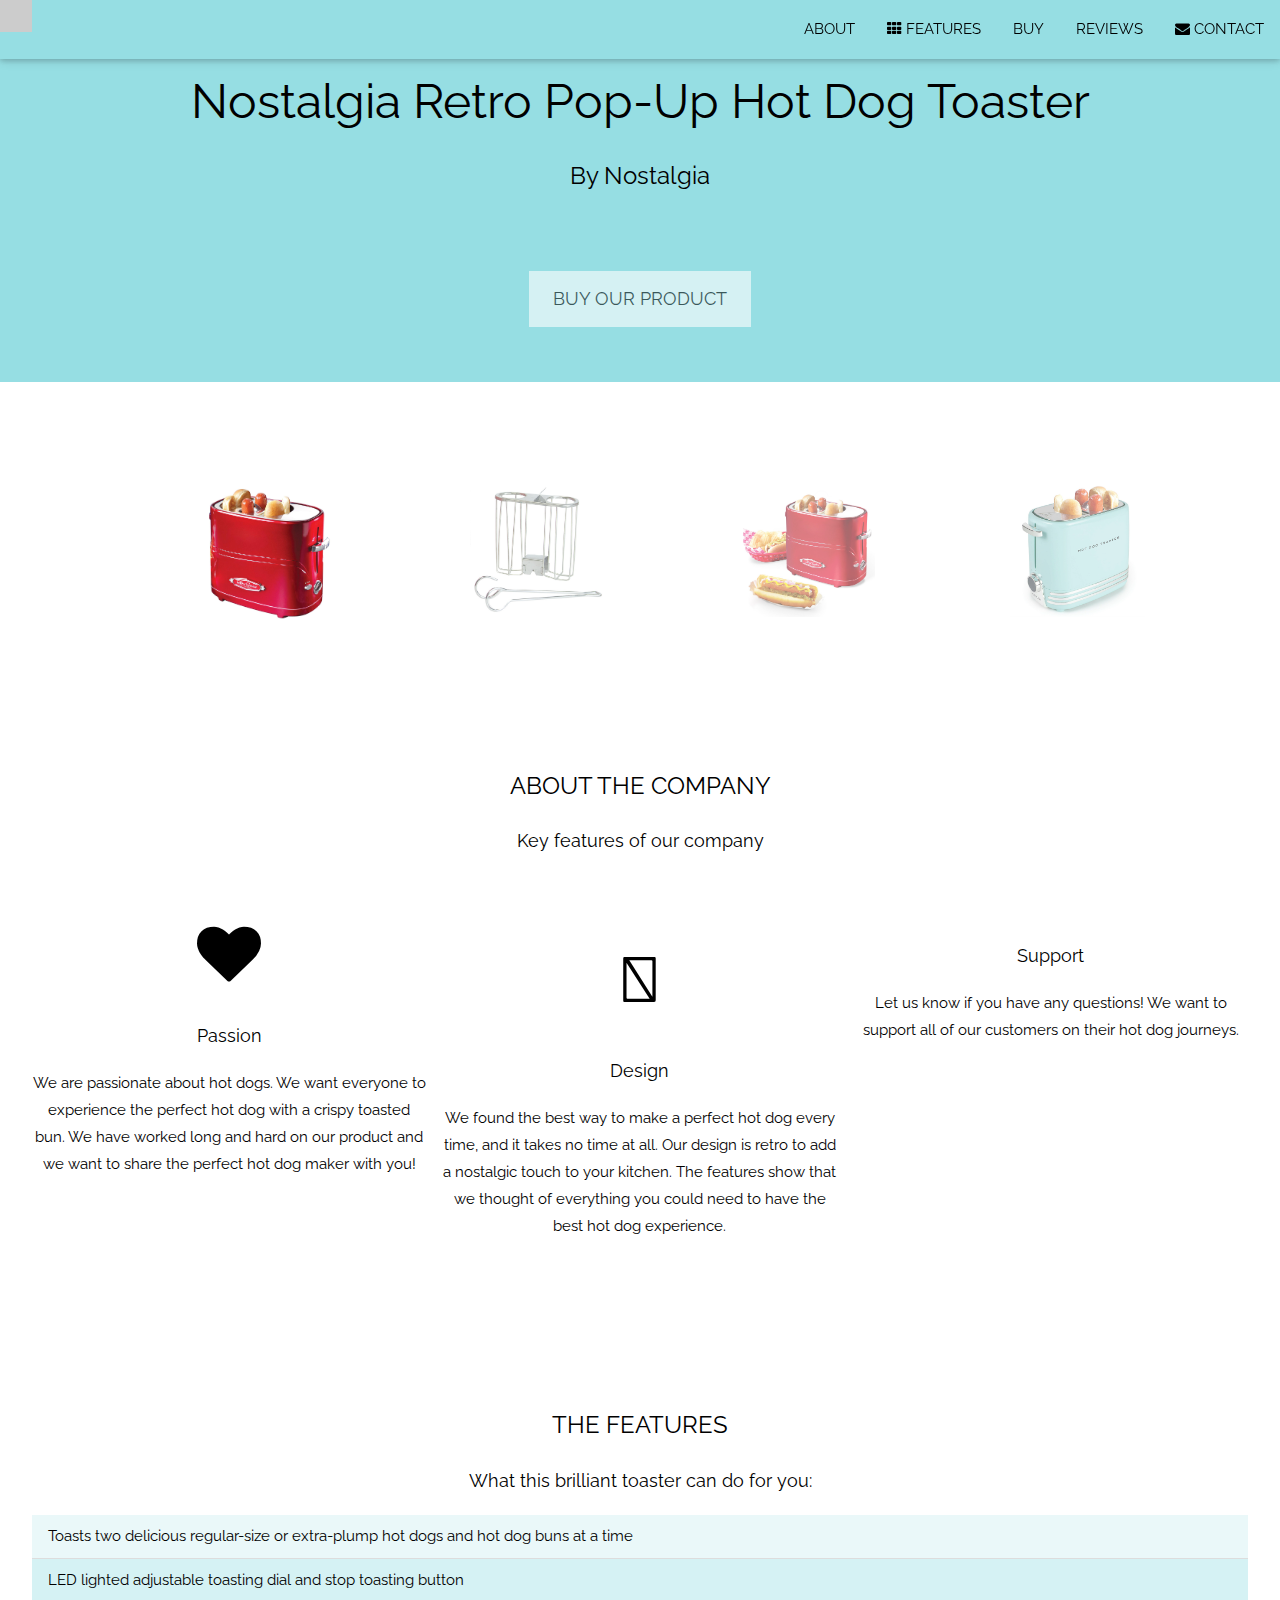
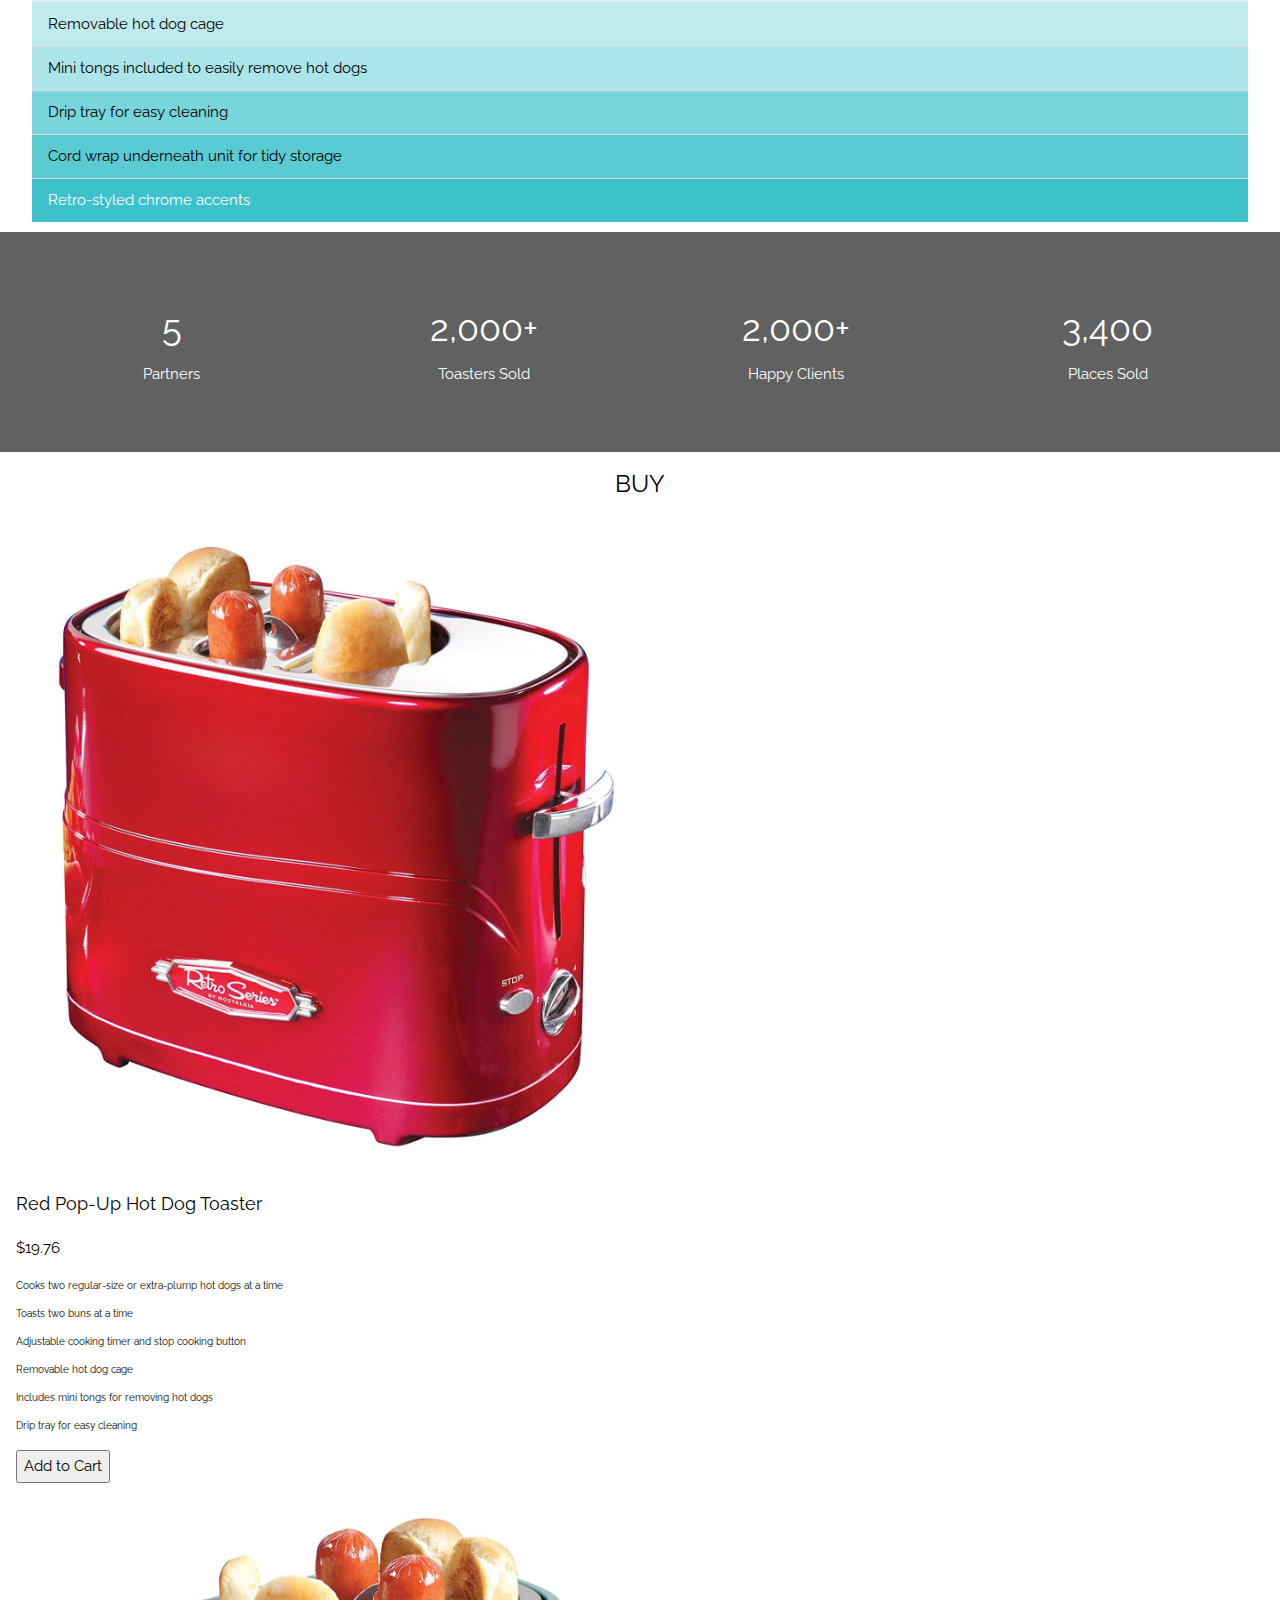
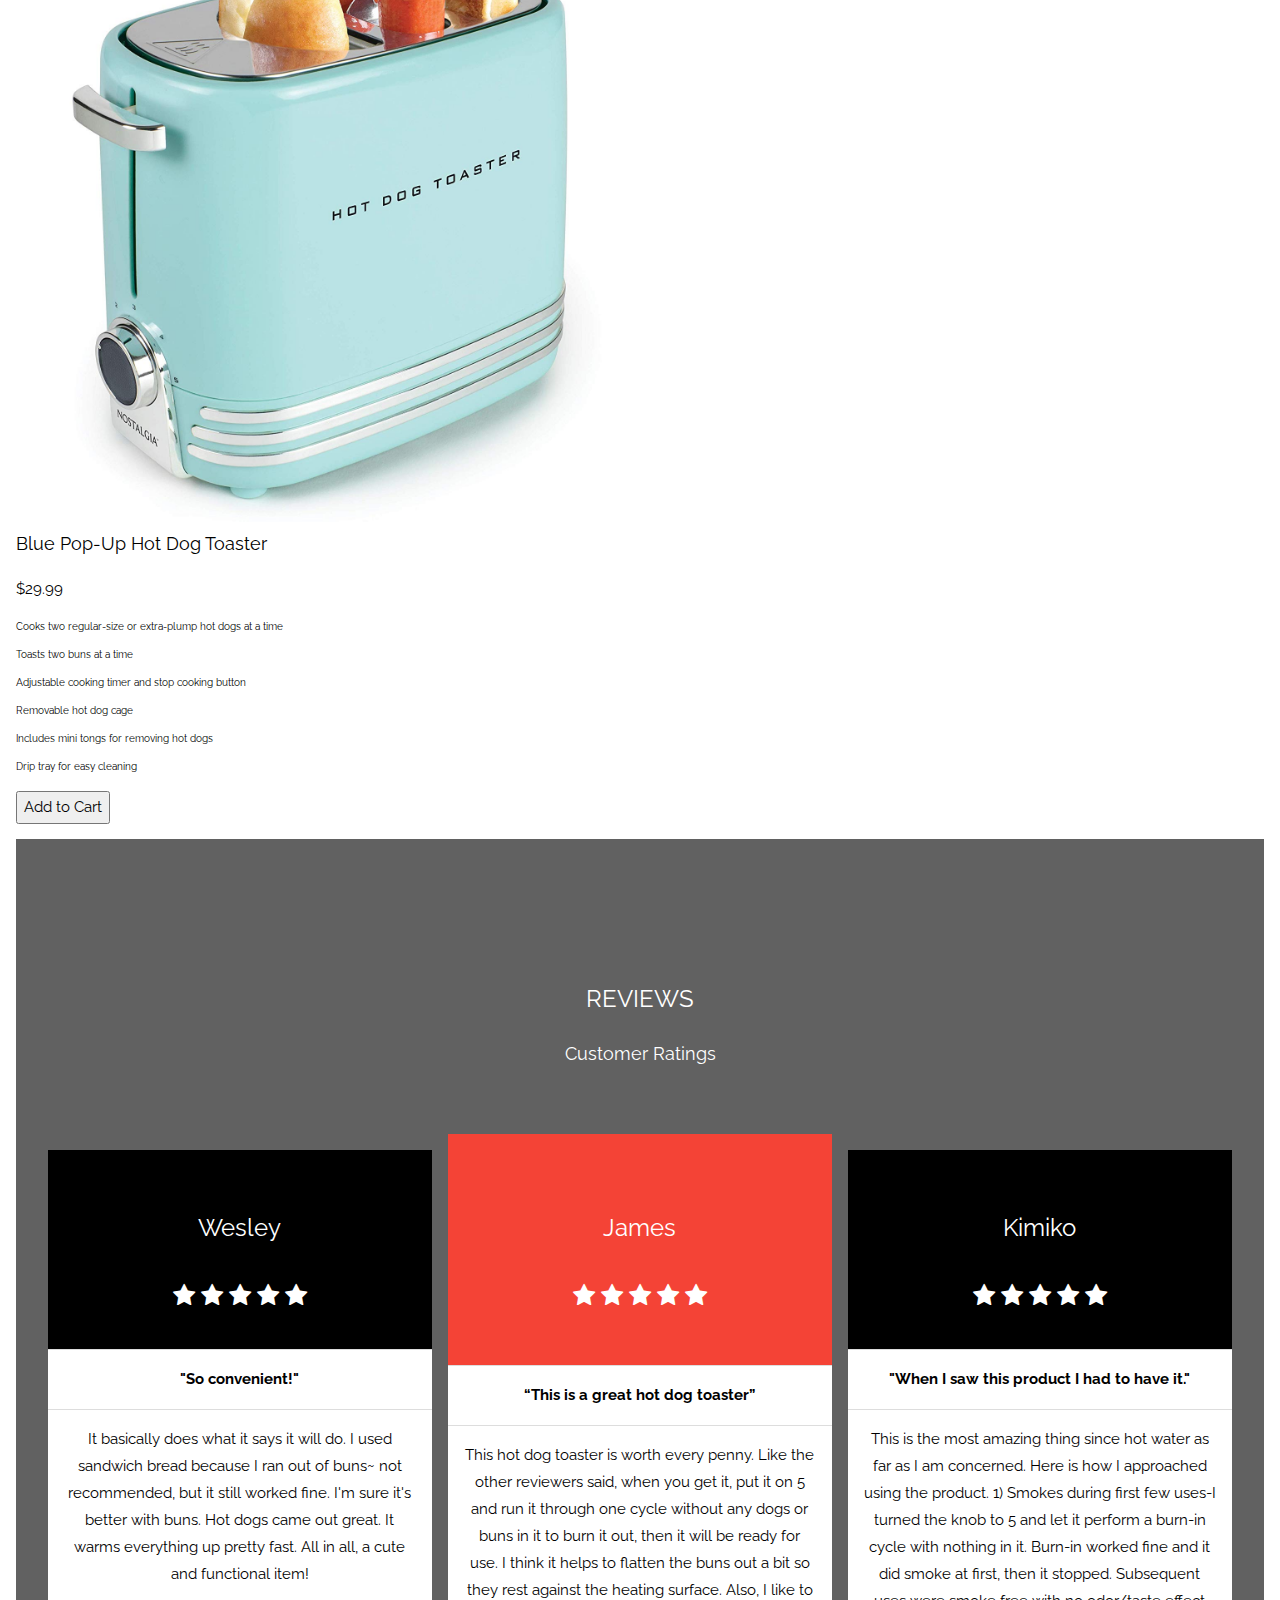
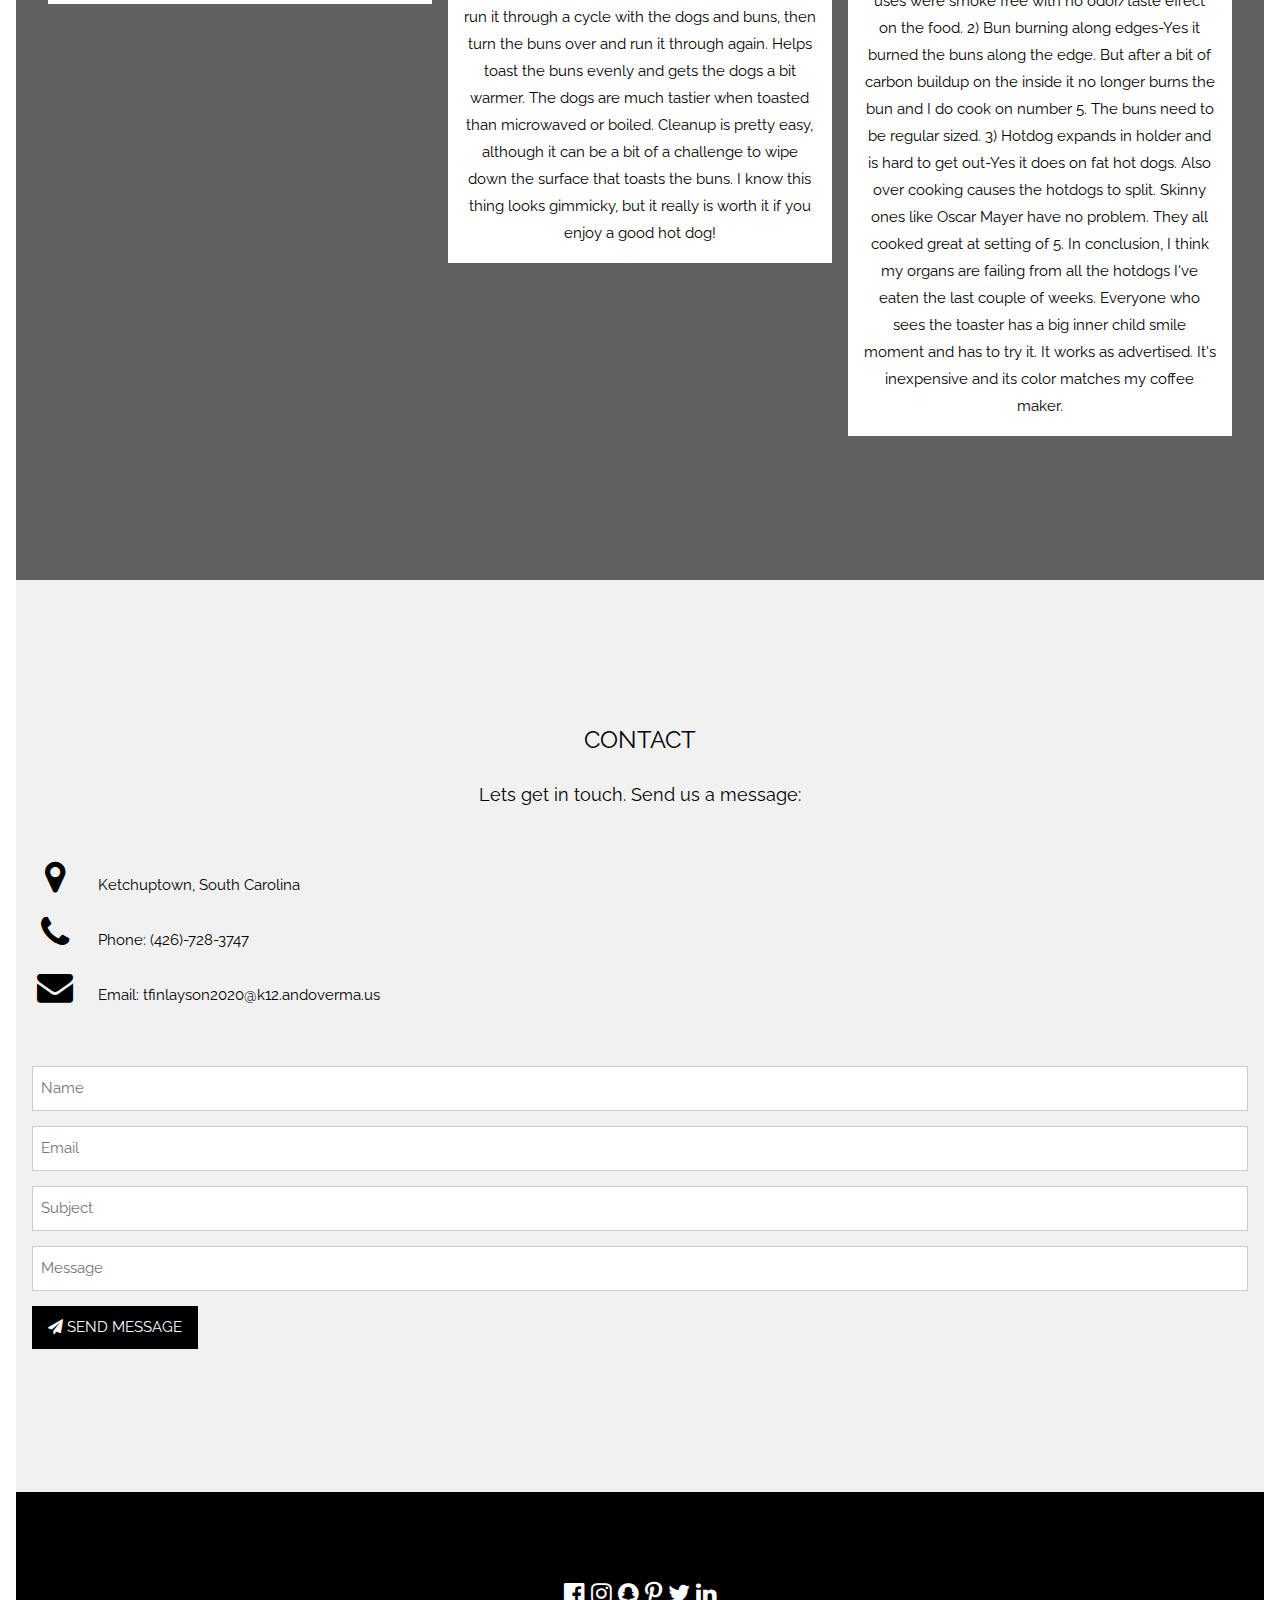
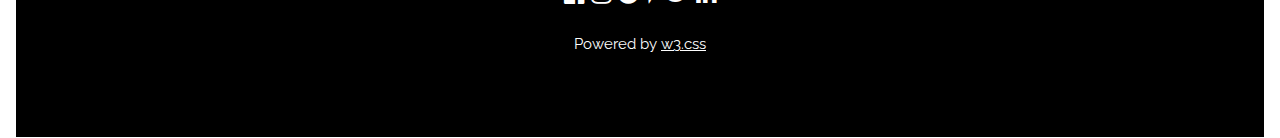
<file: index.html>
<!DOCTYPE html>
<html>

    <head>
        <title>W3.CSS Template</title>
        <meta charset="UTF-8">
        <meta name="viewport" content="width=device-width, initial-scale=1">
        <!-- w3.css -->
        <link rel="stylesheet" href="https://www.w3schools.com/w3css/4/w3.css">
        <!-- Google Fonts -->
        <link rel="stylesheet" href="https://fonts.googleapis.com/css?family=Raleway">
        <!-- custom css -->
        <link rel="stylesheet" href="css/style-004.css">
        <!-- Font Awesome -->
        <link rel="stylesheet" href="https://cdnjs.cloudflare.com/ajax/libs/font-awesome/4.7.0/css/font-awesome.min.css">
        <link rel="stylesheet" href="https://use.fontawesome.com/releases/v5.7.0/css/all.css" integrity="sha384-lZN37f5QGtY3VHgisS14W3ExzMWZxybE1SJSEsQp9S+oqd12jhcu+A56Ebc1zFSJ" crossorigin="anonymous">

    </head>
    <body>
        <!-- Navbar (sit on top) -->
        <div class="w3-top">
            <div class="w3-bar w3-theme w3-card" id="myNavbar">
                <a href="#home" class="w3-bar-item w3-button w3-wide"><i class="fas fa-hotdog"></i></a>

                <!-- Right-sided navbar links -->
                <div class="w3-right w3-hide-small">
                    <a href="#about" class="w3-bar-item w3-button"><i class="fas fa-hotdog"></i>ABOUT</a>
                    <a href="#features" class="w3-bar-item w3-button"><i class="fa fa-th"></i> FEATURES</a>
                    <a href="#buy" class="w3-bar-item w3-button"><i class="fas fa-dollar-sign"></i> BUY</a>
                    <a href="#pricing" class="w3-bar-item w3-button"><i class="fas fa-pencil-alt"></i> REVIEWS</a>
                    <a href="#contact" class="w3-bar-item w3-button"><i class="fa fa-envelope"></i> CONTACT</a>
                </div>

                <!-- Hide right-floated links on small screens and replace them with a menu icon -->

                <a href="javascript:void(0)" class="w3-bar-item w3-button w3-right w3-hide-large w3-hide-medium" onclick="w3_open()">
                    <i class="fa fa-bars"></i>
                </a>
            </div>
        </div>

        <!-- Header -->
        <header class="w3-container w3-theme w3-padding" id="myHeader">
            <i onclick="w3_open()" class="fa fa-bars w3-xlarge w3-button w3-theme"></i> 
            <div class="w3-center">
                <h4 class="w3-xxxlarge  w3-animate-zoom";>Nostalgia Retro Pop-Up Hot Dog Toaster</h4>
                <h1 class="w3-xlarge w3-animate-bottom">By Nostalgia</h1>
                <div class="w3-padding-32">
                    <p><a href="#buy" class="w3-button w3-white w3-padding-large w3-large w3-margin-top w3-opacity w3-hover-opacity-off">BUY OUR PRODUCT</a></p>
                </div>
            </div>
        </header>

        <!-- Sidebar on small screens when clicking the menu icon -->
        <nav class="w3-top w3-sidebar w3-bar-block w3-black w3-card w3-animate-left w3-hide-medium w3-hide-large" style="display:none" id="mySidebar">
            <a href="javascript:void(0)" onclick="w3_close()" class="w3-bar-item w3-button w3-large w3-padding-16">Close ×</a>
            <a href="#about" onclick="w3_close()" class="w3-bar-item w3-button">ABOUT</a>
            <a href="#features" onclick="w3_close()" class="w3-bar-item w3-button">FEATURES</a>
            <a href="#buy" onclick="w3_close()" class="w3-bar-item w3-button">BUY</a>
            <a href="#pricing" onclick="w3_close()" class="w3-bar-item w3-button">REVIEWS</a>
            <a href="#contact" onclick="w3_close()" class="w3-bar-item w3-button">CONTACT</a>
        </nav>

        <header style="margin-top: 100px; margin-left: 200px;">
            <div class="row">

             <!-- Images used to open the lightbox -->
<div class="row">
  <div class="w3-col l3">
                    <img class="demo w3-opacity; zoom" src="img/hotdogtoasterred-header.jpg" style="width:50%; height: 50%; cursor:pointer"; onclick="openModal(1);currentSlide(1)" class="hover-shadow cursor">
                </div>
  <div class="w3-col l3">
                    <img class="demo w3-opacity; zoom" src="img/hotdog%20toaster%203.jpg" style="width:50%; height: 50%; cursor:pointer"; onclick="openModal(2);currentSlide(2)" class="hover-shadow cursor">
                </div>
  <div class="w3-col l3">
                    <img class="demo w3-opacity; zoom" src="img/hotdogtoasterredddd.jpg" style="width:50%; height: 50%; cursor:pointer"; onclick="openModal(3);currentSlide(3)" class="hover-shadow cursor">
                </div>
   <div class="w3-col l3">
                    <img class="demo w3-opacity; zoom" src="img/blue%20hot%20dog%20toaster%20part%204.jpg" style="width:50%; height: 50%; cursor:pointer"; onclick="openModal(3);currentSlide(3)" class="hover-shadow cursor">
                </div>
</div>
                <!-- The Modal/Lightbox -->
<div id="myModal" class="modal">
  <span class="close cursor" onclick="closeModal()">&times;</span>
  <div class="modal-content">

    <div class="mySlides">
      <div class="numbertext">1 / 4</div>
      <img src="img/hotdogtoasterred-header.jpg" style="width:100%">
    </div>

    <div class="mySlides">
      <div class="numbertext">2 / 4</div>
      <img src="img/hotdog%20toaster%203.jpg" style="width:100%">
    </div>

    <div class="mySlides">
      <div class="numbertext">3 / 4</div>
      <img src="img/hotdogtoasterredddd.jpg" style="width:100%">
    </div>

    <div class="mySlides">
      <div class="numbertext">4 / 4</div>
      <img src="img/blue%20hot%20dog%20toaster%20part%204.jpg" style="width:100%">
    </div>
<!-- Next/previous controls -->
    <a class="prev" onclick="plusSlides(-1)">&#10094;</a>
    <a class="next" onclick="plusSlides(1)">&#10095;</a>

    <!-- Caption text -->
    <div class="caption-container">
      <p id="caption"></p>
    </div>

    <!-- Thumbnail image controls -->
    <div class="column">
      <img class="demo" src="img/hotdogtoasterred-header.jpg" onclick="currentSlide(1)" alt="Red Hot Dog Toaster"; width="50%">
    </div>

    <div class="column">
      <img class="demo" src="img/hotdog%20toaster%203.jpg" onclick="currentSlide(2)" alt="Tongs and inside"; width="50%">
    </div>

    <div class="column">
      <img class="demo" src="img/hotdogtoasterredddd.jpg" onclick="currentSlide(3)" alt="Finsihed Hot Dog"; width="50%">
    </div>

    <div class="column">
      <img class="demo" src="img/blue%20hot%20dog%20toaster%20part%204.jpg" onclick="currentSlide(4)" alt="Blue Hot Dog Toaster"; width="50%">
    </div>
  </div>
</div>
            </div></header>

        <!-- About Section -->
        <div class="w3-container" style="padding:128px 16px" id="about">
            <h3 class="w3-center">ABOUT THE COMPANY</h3>
            <p class="w3-center w3-large">Key features of our company</p>
            <div class="w3-row-padding w3-center" style="margin-top:64px">
                <div class="w3-third">
                    <i class="fa fa-heart w3-margin-bottom w3-jumbo"></i>
                    <p class="w3-large">Passion</p>
                    <p>We are passionate about hot dogs. We want everyone to experience the perfect hot dog with a crispy toasted bun. We have worked long and hard on our product and we want to share the perfect hot dog maker with you!</p>
                </div>
                <div class="w3-third">
                    <i class="fas fa-puzzle-piece w3-margin-bottom w3-jumbo"></i>
                    <p class="w3-large">Design</p>
                    <p>We found the best way to make a perfect hot dog every time, and it takes no time at all. Our design is retro to add a nostalgic touch to your kitchen. The features show that we thought of everything you could need to have the best hot dog experience.</p>
                </div>
                <div class="w3-third">
                    <i class="fas fa-portrait w3-margin-bottom w3-jumbo"></i>
                    <p class="w3-large">Support</p>
                    <p>Let us know if you have any questions! We want to support all of our customers on their hot dog journeys.</p>
                </div>
            </div>
        </div>

        <!-- Features Section -->
        <div class="w3-container" style="padding:10px 16px" id="features">
            <h3 class="w3-center">THE FEATURES</h3>
            <p class="w3-center w3-large">What this brilliant toaster can do for you:</p>
            <div class="w3-container">

                <ul class="w3-ul">
                    <li class="w3-theme-l4">Toasts two delicious regular-size or extra-plump hot dogs and hot dog buns at a time</li>
                    <li class="w3-theme-l3">LED lighted adjustable toasting dial and stop toasting button</li>
                    <li class="w3-theme-l2">Removable hot dog cage</li>
                    <li class="w3-theme-l1">Mini tongs included to easily remove hot dogs</li>
                    <li class="w3-theme-d1">Drip tray for easy cleaning</li>
                    <li class="w3-theme-d2">Cord wrap underneath unit for tidy storage</li>
                    <li class="w3-theme-d3">Retro-styled chrome accents</li>
                </ul>
            </div>
        </div>

        <!-- Promo Section "Statistics" -->
        <div class="w3-container w3-row w3-center w3-dark-grey w3-padding-64">
            <div class="w3-quarter">
                <span class="w3-xxlarge">5</span>
                <br>Partners
            </div>
            <div class="w3-quarter">
                <span class="w3-xxlarge">2,000+</span>
                <br>Toasters Sold
            </div>
            <div class="w3-quarter">
                <span class="w3-xxlarge">2,000+</span>
                <br>Happy Clients
            </div>
            <div class="w3-quarter">
                <span class="w3-xxlarge">3,400</span>
                <br>Places Sold
            </div>
        </div>

        <!-- Buy Section -->
        <div class="w3-container" style="padding:5x 10px" id="buy">
            <h3 class="w3-center">BUY</h3>
            <div class="w3-row">
                <div class="col-4 l3">
                    <div class="card">
                        <img src="img/hotdogtoasterred-header.jpg" alt="Hot Dog Toaster" style="width:50%">
                        <h1 style="font-size: 18px;">Red Pop-Up Hot Dog Toaster</h1>
                        <p class="price">$19.76</p>
                        <p><div style="font-size: 10px;">Cooks two regular-size or extra-plump hot dogs at a time</p>
                        <p>Toasts two buns at a time</p>
                        <p>Adjustable cooking timer and stop cooking button</p>
                        <p>Removable hot dog cage</p>
                        <p>Includes mini tongs for removing hot dogs</p>
                        <p>Drip tray for easy cleaning</p></div>
                    <p><button>Add to Cart</button></p>
                </div>
                <div class="col-4 l3">
                    <div class="card">
                    <img src="img/blue%20hot%20dog%20toaster.jpg" alt="Hot Dog Toaster" style="width:50%">
                    <h1 style="font-size: 18px;">Blue Pop-Up Hot Dog Toaster</h1>
                    <p class="price">$29.99</p>
                    <div style="font-size: 10px;"><p>Cooks two regular-size or extra-plump hot dogs at a time</p>
                        <p>Toasts two buns at a time</p>
                        <p>Adjustable cooking timer and stop cooking button</p>
                        <p>Removable hot dog cage</p>
                        <p>Includes mini tongs for removing hot dogs</p>
                        <p>Drip tray for easy cleaning</p></div>
                    <p><button>Add to Cart</button></p></div>
            
                </div>
               
            </div>

        </div>

<!-- REVIEWS SECTION -->
        <div class="w3-container w3-center w3-dark-grey" style="padding:128px 16px" id="pricing">
            <h3>REVIEWS</h3>
            <p class="w3-large">Customer Ratings</p>
            <div class="w3-row-padding" style="margin-top:64px">
                <div class="w3-third w3-section">
                    <ul class="w3-ul w3-white w3-hover-shadow">
                        <li class="w3-black w3-xlarge w3-padding-32"><p>Wesley</p><!-- Add icon library -->
                            <link rel="stylesheet" href="https://cdnjs.cloudflare.com/ajax/libs/font-awesome/4.7.0/css/font-awesome.min.css">
                            <span class="fa fa-star checked"></span>
                            <span class="fa fa-star checked"></span>
                            <span class="fa fa-star checked"></span>
                            <span class="fa fa-star"></span>
                            <span class="fa fa-star"></span></li>

                        <li class="w3-padding-16"><b>"So convenient!"</b></li>
                        <li class="w3-padding-16">It basically does what it says it will do. I used sandwich bread because I ran out of buns~ not recommended, but it still worked fine. I'm sure it's better with buns. Hot dogs came out great. It warms everything up pretty fast. All in all, a cute and functional item!</li>
                    </ul>
                </div>
                <div class="w3-third">
                    <ul class="w3-ul w3-white w3-hover-shadow">
                        <li class="w3-red w3-xlarge w3-padding-48"><p>James</p>
                            <!-- Add icon library -->
                            <link rel="stylesheet" href="https://cdnjs.cloudflare.com/ajax/libs/font-awesome/4.7.0/css/font-awesome.min.css">
                            <span class="fa fa-star checked"></span>
                            <span class="fa fa-star checked"></span>
                            <span class="fa fa-star checked"></span>
                            <span class="fa fa-star"></span>
                            <span class="fa fa-star"></span></li>

                        <li class="w3-padding-16"><b> “This is a great hot dog toaster”</b></li>
                        <li class="w3-padding-16">
                            This hot dog toaster is worth every penny. Like the other reviewers said, when you get it, put it on 5 and run it through one cycle without any dogs or buns in it to burn it out, then it will be ready for use. I think it helps to flatten the buns out a bit so they rest against the heating surface. Also, I like to run it through a cycle with the dogs and buns, then turn the buns over and run it through again. Helps toast the buns evenly and gets the dogs a bit warmer. The dogs are much tastier when toasted than microwaved or boiled. Cleanup is pretty easy, although it can be a bit of a challenge to wipe down the surface that toasts the buns. I know this thing looks gimmicky, but it really is worth it if you enjoy a good hot dog! 
                        </li>
                    </ul>
                </div>
                <div class="w3-third w3-section">
                    <ul class="w3-ul w3-white w3-hover-shadow">
                        <li class="w3-black w3-xlarge w3-padding-32"><p>Kimiko</p>
                            <!-- Add icon library -->
                            <link rel="stylesheet" href="https://cdnjs.cloudflare.com/ajax/libs/font-awesome/4.7.0/css/font-awesome.min.css">
                            <span class="fa fa-star checked"></span>
                            <span class="fa fa-star checked"></span>
                            <span class="fa fa-star checked"></span>
                            <span class="fa fa-star"></span>
                            <span class="fa fa-star"></span></li>

                        <li class="w3-padding-16"><b>"When I saw this product I had to have it."</b> </li>
                        <li class="w3-padding-16">
                            This is the most amazing thing since hot water as far as I am concerned. Here is how I approached using the product.

                            1) Smokes during first few uses-I turned the knob to 5 and let it perform a burn-in cycle with nothing in it. Burn-in worked fine and it did smoke at first, then it stopped. Subsequent uses were smoke free with no odor/taste effect on the food.

                            2) Bun burning along edges-Yes it burned the buns along the edge. But after a bit of carbon buildup on the inside it no longer burns the bun and I do cook on number 5. The buns need to be regular sized.

                            3) Hotdog expands in holder and is hard to get out-Yes it does on fat hot dogs. Also over cooking causes the hotdogs to split. Skinny ones like Oscar Mayer have no problem. They all cooked great at setting of 5.

                            In conclusion, I think my organs are failing from all the hotdogs I've eaten the last couple of weeks. Everyone who sees the toaster has a big inner child smile moment and has to try it. It works as advertised. It's inexpensive and its color matches my coffee maker.
                        </li>
                    </ul>
                </div>
            </div>
        </div>

        <!-- Contact Section -->
        <div class="w3-container w3-light-grey" style="padding:128px 16px" id="contact">
            <h3 class="w3-center">CONTACT</h3>
            <p class="w3-center w3-large">Lets get in touch. Send us a message:</p>
            <div style="margin-top:48px">
                <p><i class="fa fa-map-marker fa-fw w3-xxlarge w3-margin-right"></i> Ketchuptown, South Carolina</p>
                <p><i class="fa fa-phone fa-fw w3-xxlarge w3-margin-right"></i> Phone: (426)-728-3747
                </p>
                <p><i class="fa fa-envelope fa-fw w3-xxlarge w3-margin-right"> </i> Email: tfinlayson2020@k12.andoverma.us
                </p>
                <br>
                <form action="/action_page.php" target="_blank">
                    <p><input class="w3-input w3-border" type="text" placeholder="Name" required name="Name"></p>
                    <p><input class="w3-input w3-border" type="text" placeholder="Email" required name="Email"></p>
                    <p><input class="w3-input w3-border" type="text" placeholder="Subject" required name="Subject"></p>
                    <p><input class="w3-input w3-border" type="text" placeholder="Message" required name="Message"></p>
                    <p>
                        <button class="w3-button w3-black" type="submit">
                            <i class="fa fa-paper-plane"></i> SEND MESSAGE
                        </button>
                    </p>
                </form>
            </div>
        </div>

        <!-- Footer -->
        <footer class="w3-center w3-black w3-padding-64">
            <div class="w3-xlarge w3-section">
                <i class="fa fa-facebook-official w3-hover-opacity"></i>
                <i class="fa fa-instagram w3-hover-opacity"></i>
                <i class="fa fa-snapchat w3-hover-opacity"></i>
                <i class="fa fa-pinterest-p w3-hover-opacity"></i>
                <i class="fa fa-twitter w3-hover-opacity"></i>
                <i class="fa fa-linkedin w3-hover-opacity"></i>
            </div>
            <p>Powered by <a href="https://www.w3schools.com/w3css/default.asp" title="W3.CSS" target="_blank" class="w3-hover-text-green">w3.css</a></p>
        </footer>
        <!-- Java Script -->
        <script src="js/modal.js"></script>
        <script src="js/nav.js"></script>
    </body>
</html>
</file>
<file: css/style-004.css>
body,h1,h2,h3,h4,h5,h6 {font-family: "Raleway", sans-serif}

body, html {
  height: 100%;
  line-height: 1.8;
}

/* Full height image header */
.bgimg-1 {
  background-position: center;
  background-size: cover;
  background-image: url("/w3images/mac.jpg");
  min-height: 100%;
}


.w3-bar .w3-button {
  padding: 16px;
}
.w3-theme-l5 {color:#000 !important; background-color:#f9fdfd !important}
.w3-theme-l4 {color:#000 !important; background-color:#eaf8f9 !important}
.w3-theme-l3 {color:#000 !important; background-color:#d5f2f4 !important}
.w3-theme-l2 {color:#000 !important; background-color:#c0ebee !important}
.w3-theme-l1 {color:#000 !important; background-color:#abe5e9 !important}
.w3-theme-d1 {color:#000 !important; background-color:#78d5db !important}
.w3-theme-d2 {color:#000 !important; background-color:#5bcbd3 !important}
.w3-theme-d3 {color:#fff !important; background-color:#3dc2cb !important}
.w3-theme-d4 {color:#fff !important; background-color:#30aab3 !important}
.w3-theme-d5 {color:#fff !important; background-color:#288e95 !important}

.w3-theme-light {color:#000 !important; background-color:#f9fdfd !important}
.w3-theme-dark {color:#fff !important; background-color:#288e95 !important}
.w3-theme-action {color:#fff !important; background-color:#288e95 !important}

.w3-theme {color:#000 !important; background-color:#96dee3 !important}
.w3-text-theme {color:#96dee3 !important}
.w3-border-theme {border-color:#96dee3 !important}

.w3-hover-theme:hover {color:#000 !important; background-color:#96dee3 !important}
.w3-hover-text-theme:hover {color:#96dee3 !important}
.w3-hover-border-theme:hover {border-color:#96dee3 !important}



.mySlides {display:none;}


* {
  box-sizing: border-box;
}

.zoom {
  transition: transform .2s;
  width: 200px;
  height: 200px;
  margin: 0 auto;
}

.zoom:hover {
  -ms-transform: scale(1.2); /* IE 9 */
  -webkit-transform: scale(1.5); /* Safari 3-8 */
  transform: scale(1.8); 
}

* {
  box-sizing: border-box;
}

.row > .column {
  padding:100px;
}

.row:after {
  content: "";
  display: table;
  clear: both;
}

.column {
  float: left;
  width: 25%;
}

/* The Modal (background) */
.modal {
  display: none;
  position: absolute;
  z-index: 1;
  padding-top: 100px;
  left: 0;
  top: 0;
  width: 100%;
  height: 100%;
  overflow: auto;
  background-color: black;
}

/* Modal Content */
.modal-content {
  position: absolute;
  background-color: #fefefe;
  margin: auto;
  padding: px;
  width: 90%;
  max-width: 1200px;
}

/* The Close Button */
.close {
  color: white;
  position: absolute;
  top: 10px;
  right: 25px;
  font-size: 35px;
  font-weight: bold;
}

.close:hover,
.close:focus {
  color: #999;
  text-decoration: none;
  cursor: pointer;
}

.mySlides {
  display: none;
}

.cursor {
  cursor: pointer;
}

/* Next & previous buttons */
.prev,
.next {
  cursor: pointer;
  position: absolute;
  top: 50%;
  width: auto;
  padding: 16px;
  margin-top: -50px;
  color: black;
  font-weight: bold;
  font-size: 20px;
  transition: 0.6s ease;
  border-radius: 0 3px 3px 0;
  user-select: none;
  -webkit-user-select: none;
}

/* Position the "next button" to the right */
.next {
  right: 0;
  border-radius: 3px 0 0 3px;
}

/* On hover, add a black background color with a little bit see-through */
.prev:hover,
.next:hover {
  background-color: rgba(0, 0, 0, 0.8);
}

/* Number text (1/3 etc) */
.numbertext {
  color: #f2f2f2;
  font-size: 12px;
  padding: 8px 12px;
  position: absolute;
  top: 0;
}

img {
  margin-bottom: -4px;
}

.caption-container {
  text-align: center;
  background-color: black;
  padding: 2px 16px;
  color: white;
}

.demo {
  opacity: 0.6;
}

.active,
.demo:hover {
  opacity: 1;
}

img.hover-shadow {
  transition: 0.3s;
}

.hover-shadow:hover {
  box-shadow: 0 4px 8px 0 rgba(0, 0, 0, 0.2), 0 6px 20px 0 rgba(0, 0, 0, 0.19);
}
</file>
